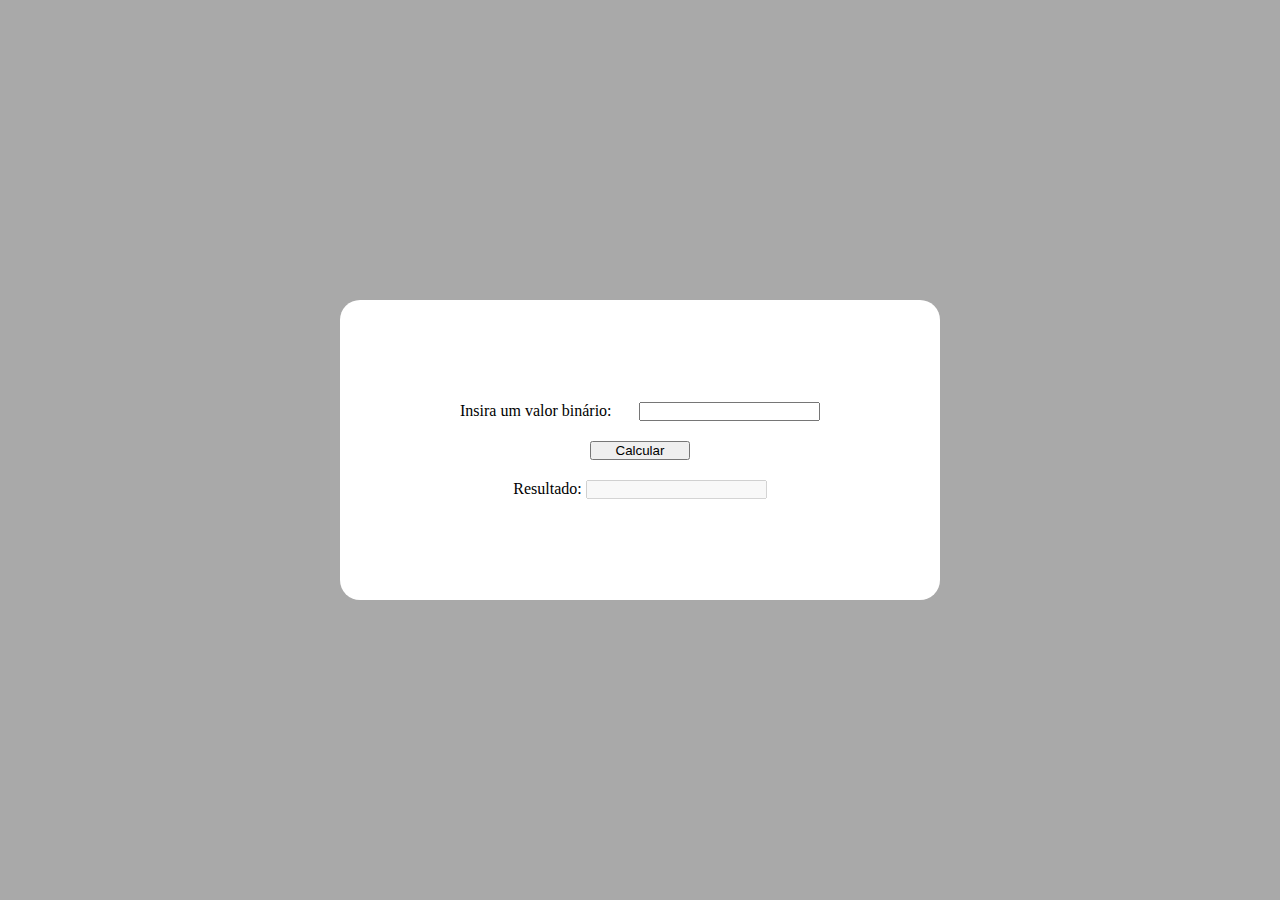
<file: 1-converte_binario_para_decimal/html/index.html>
<!DOCTYPE html>
<html lang="en">
<head>
    <meta charset="UTF-8">
    <meta http-equiv="X-UA-Compatible" content="IE=edge">
    <meta name="viewport" content="width=device-width, initial-scale=1.0">
    <title>Document</title>
    <script src="../js/bin2Dec.js"></script>
    <link rel="stylesheet" href="../css/style.css">
</head>
<body>
    <div class="container">
        <div class="content">
            <p id="inserirValorBinario">
                <label>Insira um valor binário: </label>
                <input type="text" name="numBinario" id="numBinario">
            
            </p><button type="button" onclick="convertBinary()">Calcular</button>
            <p class="result">
                <label for="">Resultado:</label>
                <input type="text" id="resultado" disabled>
            </p>
        </div>
    </div>
</body>
</html>
</file>
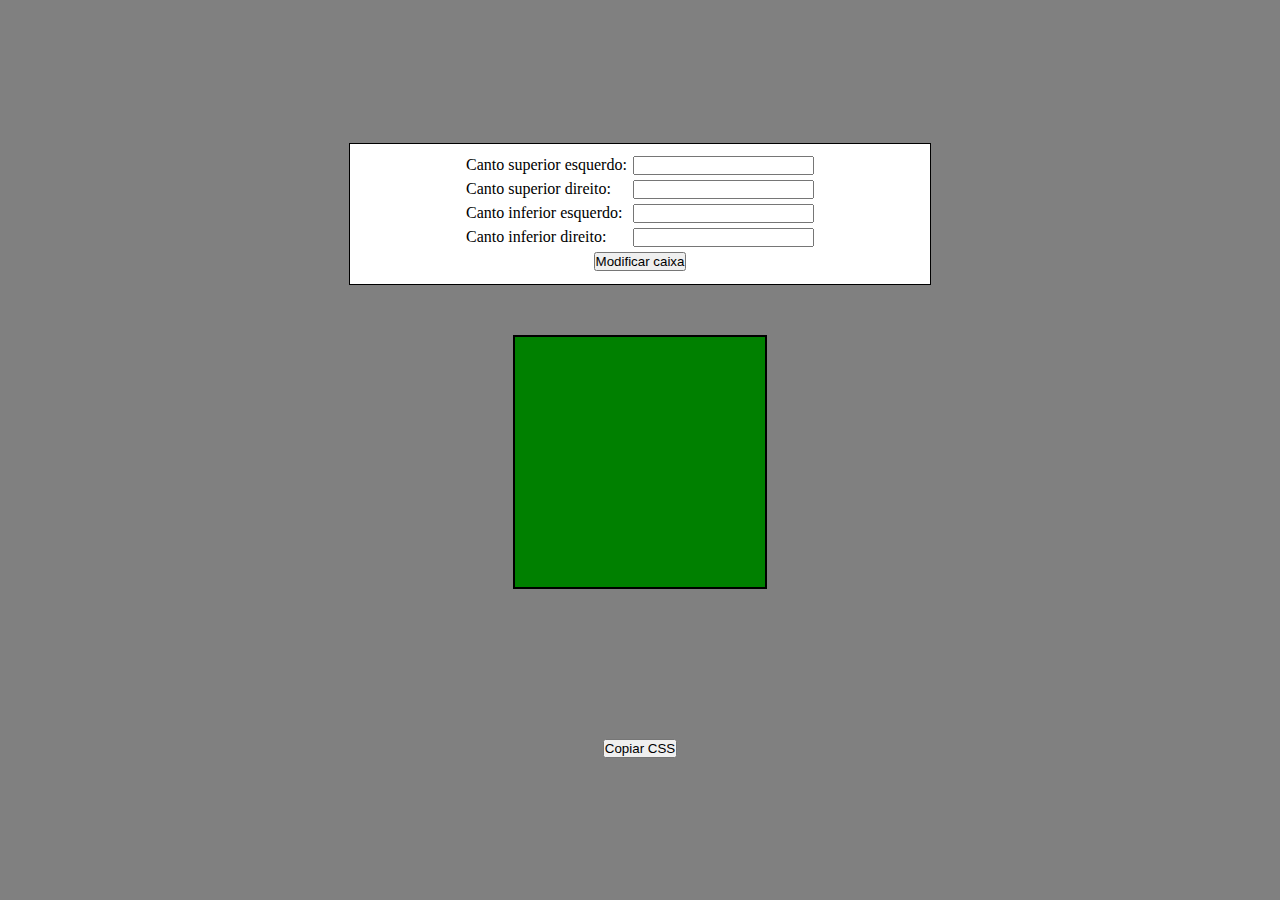
<file: 2-border-radius_previewer/html/index.html>
<!DOCTYPE html>
<html lang="pt-br">

<head>
    <meta charset="UTF-8">
    <meta http-equiv="X-UA-Compatible" content="IE=edge">
    <meta name="viewport" content="width=device-width, initial-scale=1.0">
    <link rel="stylesheet" href="../css/style.css">
    <script src="../js/aplicacao.js"></script>
    <title>Border-radius Preciewer</title>
</head>

<body>
    <div class="main-content">
        <div class="boxInputValues">
            <div class="inputs">
                <label for="">Canto superior esquerdo: </label>
                <input type="text" id="top-left" class="inputValue">
            </div>
            <div class="inputs">
                <label for="">Canto superior direito: </label>
                <input type="text" id="top-right" class="inputValue">
            </div>
            <div class="inputs">
                <label for="">Canto inferior esquerdo: </label>
                <input type="text" id="bottom-left" class="inputValue">
            </div>
            <div class="inputs">
                <label for="">Canto inferior direito: </label>
                <input type="text" id="bottom-right" class="inputValue">
            </div>
            <div class="modifyButton">
                <button onclick="modifyBox()">Modificar caixa</button>
            </div>
        </div>

        <div class="container-modifiableBox">
            <div id="modifiableBox"></div>
        </div>
        <div>
            <p id="styleBorderRadius"></p>
        </div>
        <div id="copytext">
            <div id="border-radius-properties">
                <p id="topLeft"></p>
                <p id="topRight"></p>
                <p id="bottomLeft"></p>
                <p id="bottomRight"></p>
            </div>
        </div>
        <div>
            <button onclick="copyStyle()">Copiar CSS</button>
        </div>
    </div>
</body>

</html>
</file>
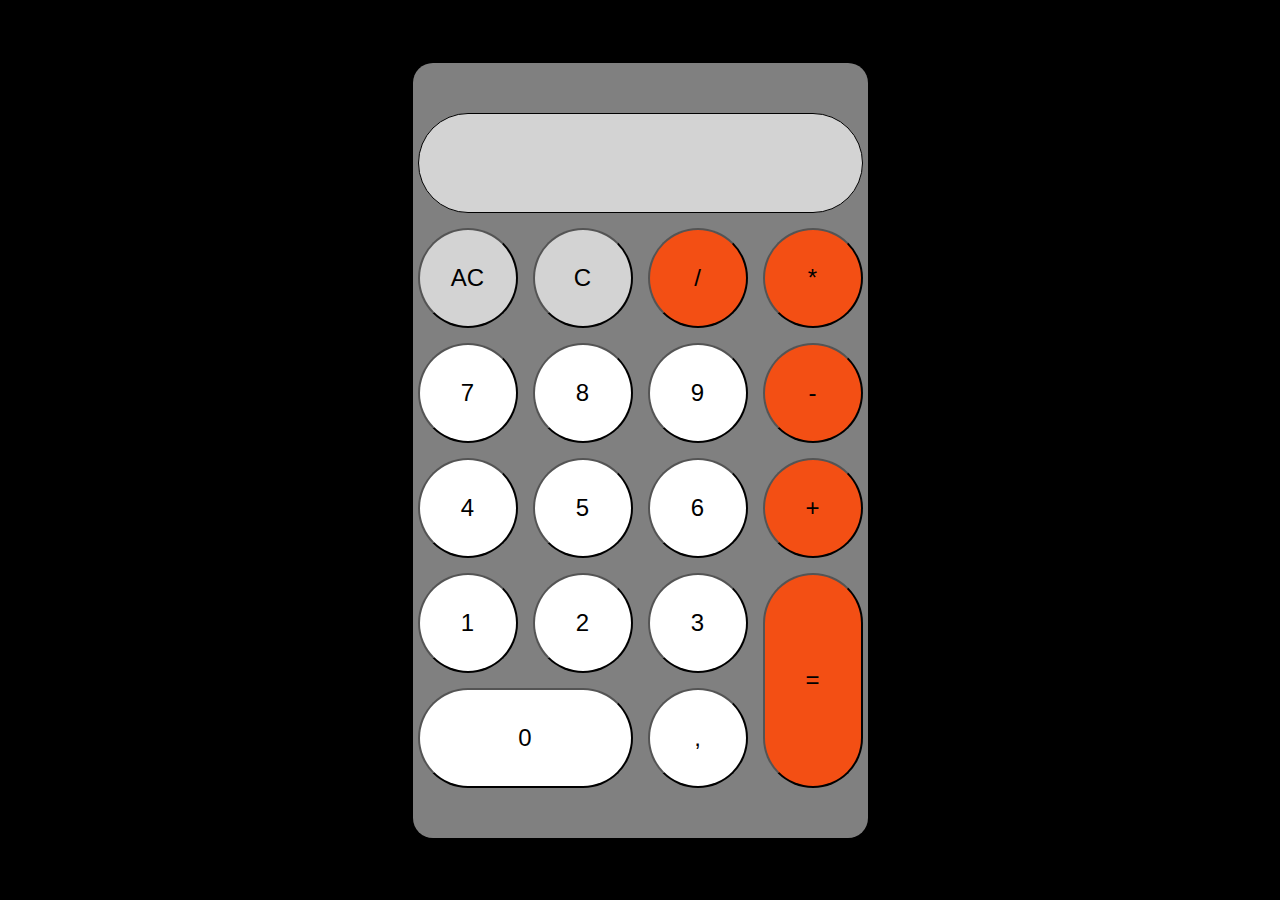
<file: 3-calculator/html/index.html>
<!DOCTYPE html>
<html lang="pt-br">

<head>
    <meta charset="UTF-8" />
    <meta http-equiv="X-UA-Compatible" content="IE=edge" />
    <meta name="viewport" content="width=device-width, initial-scale=1.0" />
    <title>Calculadora</title>
    <link rel="stylesheet" href="../CSS/style.css">
    <link rel="shortcut icon" href="../images/calculadora.png" type="image/x-icon">
    <script src="../js/index.js"></script>
</head>

<body>
    <main>
        <div class="main-container">
            <div class="main-content">
                <div class="calculation-container">
                    <div class="calculation">
                        <p id="calculation"></p>
                    </div>
                </div>
                
                <div id="num0">
                    <button class="buttons" value="0" onclick="calculator(this.value)">0</button>
                </div>
                <div id="num1">
                    <button class="buttons" value="1" onclick="calculator(this.value)">1</button>
                </div>
                <div id="num2">
                    <button class="buttons" value="2" onclick="calculator(this.value)">2</button>
                </div>
                <div id="num3">
                    <button class="buttons" value="3" onclick="calculator(this.value)">3</button>
                </div>
                <div id="num4">
                    <button class="buttons" value="4" onclick="calculator(this.value)">4</button>
                </div>
                <div id="num5">
                    <button class="buttons" value="5" onclick="calculator(this.value)">5</button>
                </div>
                <div id="num6">
                    <button class="buttons" value="6" onclick="calculator(this.value)">6</button>
                </div>
                <div id="num7">
                    <button class="buttons" value="7" onclick="calculator(this.value)">7</button>
                </div>
                <div id="num8">
                    <button class="buttons" value="8" onclick="calculator(this.value)">8</button>
                </div>
                <div id="num9">
                    <button class="buttons" value="9" onclick="calculator(this.value)">9</button>
                </div>
                <div id="addition">
                    <button class="buttons operations" value=" + " onclick="calculator(this.value)">+</button>
                </div>
                <div id="subtraction">
                    <button class="buttons operations" value=" - " onclick="calculator(this.value)">-</button>
                </div>
                <div id="multiplication">
                    <button class="buttons operations" value=" * " onclick="calculator(this.value)">*</button>
                </div>
                <div id="division">
                    <button class="buttons operations" value=" / " onclick="calculator(this.value)">/</button>
                </div>
                <div id="comma">
                    <button class="buttons" value="." onclick="calculator(this.value)">,</button>
                </div>
                <div id="result">
                    <button class="buttons operations" onclick="result()">=</button>
                </div>
                <div id="clearLast">
                    <button class="buttons clearButtons" onclick="deletLastChar()">C</button>
                </div>
                <div id="clearAll">
                    <button class="buttons clearButtons" onclick="removeCalc()">AC</button>
                </div>
            </div>
        </div>
    </main>
</body>

</html>
</file>
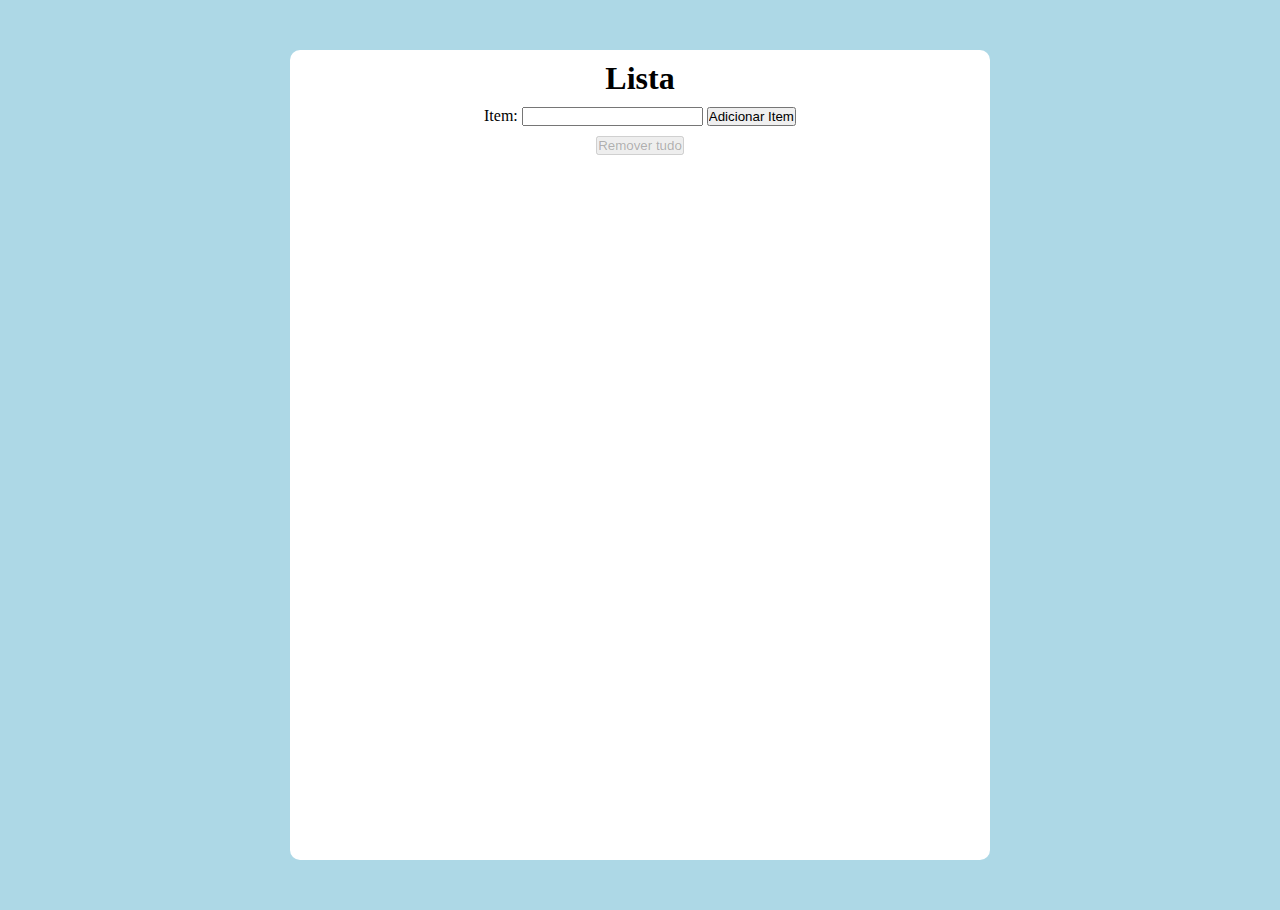
<file: 4-shopping-list/html/index.html>
<!DOCTYPE html>
<html lang="pt-br">
<head>
    <meta charset="UTF-8">
    <meta http-equiv="X-UA-Compatible" content="IE=edge">
    <meta name="viewport" content="width=device-width, initial-scale=1.0">
    <title>Lista e compras</title>
    <link rel="stylesheet" href="../css/style.css">
    <script src="../js/index.js
    "></script>
</head>
<body>
    <main>
        <div class="title">
            <h1>Lista</h1>
        </div>
        <div id="addItems">
            <label for="item">Item:</label>
            <input type="text" id="item">
            <input type="button" value="Adicionar Item" onclick="addItem()" id="buttomAdd">
        </div>
        <div class="removeAll">
            <input class="btnRemoveAll" type="button" value="Remover tudo" onclick="removeAll()" disabled>
        </div>
        <div class="container-items">
            <div id="listOfItems">
            </div>
        </div>
    </main>
</body>
</html>
</file>
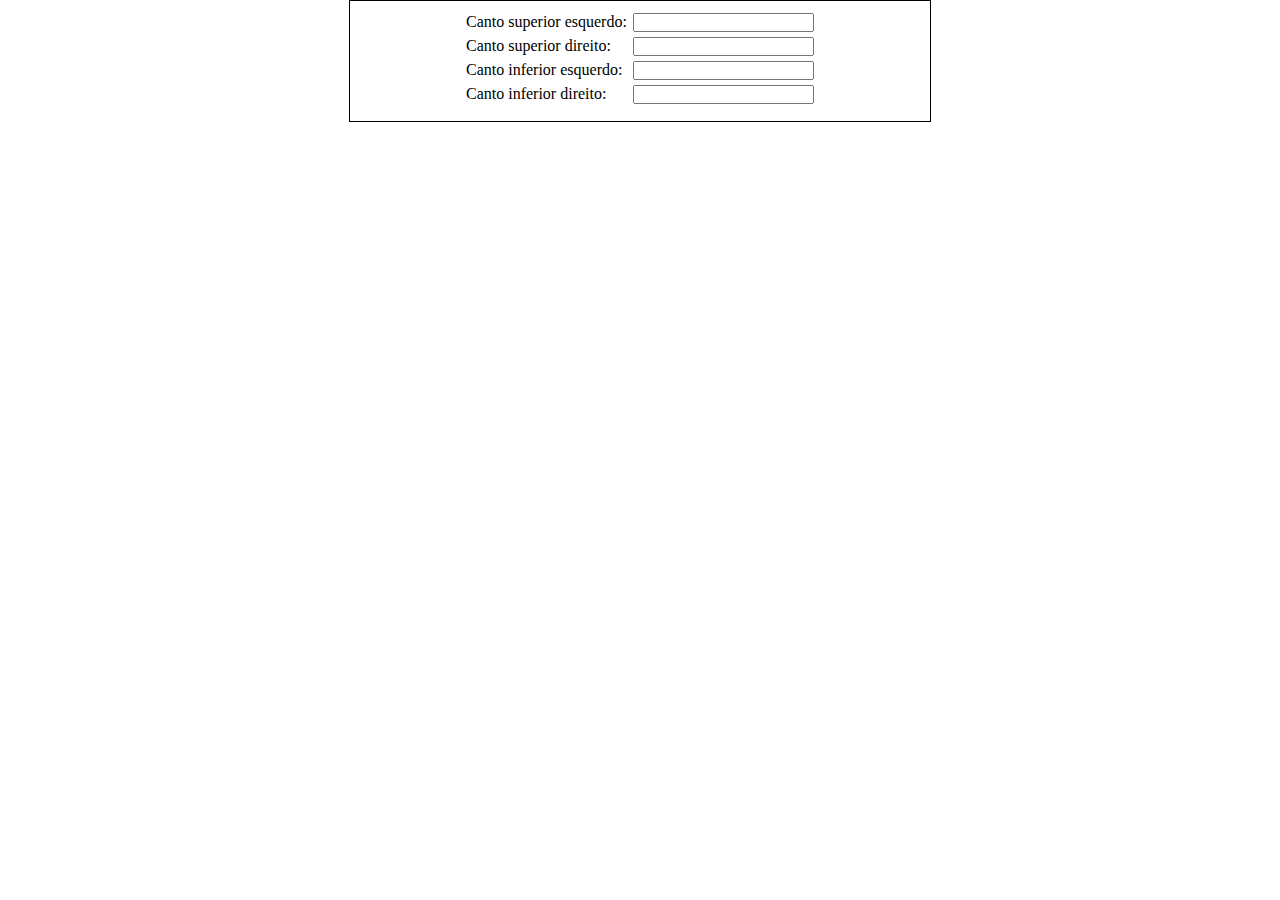
<file: border-radius_previewer/html/index.html>
<!DOCTYPE html>
<html lang="pt-br">
<head>
    <meta charset="UTF-8">
    <meta http-equiv="X-UA-Compatible" content="IE=edge">
    <meta name="viewport" content="width=device-width, initial-scale=1.0">
    <link rel="stylesheet" href="../css/style.css">
    <title>Border-radius Preciewer</title>
</head>
<body>
    <div class="boxInputValues">
        <div class="inputs">
            <label for="">Canto superior esquerdo: </label>
            <input type="text" id="top-left">
        </div>
        <div class="inputs">
            <label for="">Canto superior direito: </label>
            <input type="text" id="top-rigth">
        </div>
        <div class="inputs">
            <label for="">Canto inferior esquerdo: </label>
            <input type="text" id="bottom-left">
        </div>
        <div class="inputs">
            <label for="">Canto inferior direito: </label>
            <input type="text" id="bottom-rigth">
        </div>

        <div class="container-modifiableBox">
            <div class="modifiableBox">

            </div>
        </div>
    </div>
</body>
</html>
</file>
<file: 1-converte_binario_para_decimal/css/style.css>
* {
  margin: 0;
  padding: 0;
  box-sizing: border-box;
}

.container {
  height: 100vh;
  display: flex;
  justify-content: center;
  align-items: center;
  background-color: darkgray;
}

.content {
  display: flex;
  flex-direction: column;
  justify-content: center;
  align-items: center;
  width: 600px;
  height: 300px;
  gap: 20px;
  background-color: white;
  padding: 0px;
  border-radius: 20px;
}

#inserirValorBinario {
  display: flex;
  justify-content: space-between;
  width: 60%;
}

button {
  width: 100px;
}

/*# sourceMappingURL=style.css.map */
</file>
<file: 2-border-radius_previewer/css/style.css>
* {
  padding: 0;
  margin: 0;
}

body {
  display: flex;
  flex-direction: column;
  justify-content: center;
  align-items: center;
  background-color: gray;
}

.main-content {
  height: 100vh;
  display: flex;
  flex-direction: column;
  justify-content: center;
  align-items: center;
  gap: 50px;
  width: 580px;
}

.boxInputValues {
  display: flex;
  flex-direction: column;
  justify-content: center;
  align-items: center;
  width: 580px;
  height: 120px;
  border: solid black 1px;
  padding: 10px 0;
  gap: 5px;
  background-color: white;
}

.inputs {
  display: flex;
  flex-direction: row;
  justify-content: space-between;
  width: 60%;
}

#modifiableBox {
  width: 250px;
  height: 250px;
  border: solid black 2px;
  background-color: green;
}

.copytext {
  display: flex;
  justify-content: center;
  align-items: center;
}

#border-radius-properties {
  font-family: "Courier New", Courier, monospace;
}

/*# sourceMappingURL=style.css.map */
</file>
<file: 3-calculator/CSS/style.css>
* {
  padding: 0;
  margin: 0;
  box-sizing: border-box;
}

main {
  height: 100vh;
  display: flex;
  justify-content: center;
  align-items: center;
  background-color: black;
}

.main-container {
  display: flex;
  justify-content: center;
  align-items: center;
  width: 25%;
}

.main-content {
  flex: 1 0 auto;
  display: grid;
  justify-content: center;
  grid-template-areas: "calculation calculation calculation calculation" "clearAll clear division multiplication" "num7 num8 num9 subtraction" "num4 num5 num6 addition" "num1 num2 num3 result" "num0 num0 comma result";
  gap: 15px;
  padding: 50px 5px;
  background-color: gray;
  border-radius: 20px;
}

.calculation-container {
  grid-area: calculation;
  height: 100px;
  border: solid black 1px;
  border-radius: 50px;
  display: flex;
  justify-content: flex-end;
  align-items: flex-end;
  background-color: lightgray;
}

#num0 {
  grid-area: num0;
  display: flex;
}

#num1 {
  grid-area: num1;
}

#num2 {
  grid-area: num2;
}

#num3 {
  grid-area: num3;
}

#num4 {
  grid-area: num4;
}

#num5 {
  grid-area: num5;
}

#num6 {
  grid-area: num6;
}

#num7 {
  grid-area: num7;
}

#num8 {
  grid-area: num8;
}

#num9 {
  grid-area: num9;
}

#comma {
  grid-area: comma;
}

#addition {
  grid-area: addition;
}

#subtraction {
  grid-area: subtraction;
}

#multiplication {
  grid-area: multiplication;
}

#division {
  grid-area: division;
}

#result {
  grid-area: result;
  display: flex;
}

#clearLast {
  grid-area: clear;
}

#clearAll {
  grid-area: clearAll;
}

#calculation {
  padding: 0 35px 5px 0;
  font-size: 1.5em;
}

.buttons {
  min-width: 100px;
  min-height: 100px;
  border-radius: 50px;
  font-size: 1.5em;
  flex-grow: 1;
  background-color: white;
}

.operations {
  background-color: rgb(243, 79, 20);
}

.clearButtons {
  background-color: lightgray;
}

/*# sourceMappingURL=style.css.map */
</file>
<file: 4-shopping-list/css/style.css>
* {
  padding: 0;
  margin: 0;
  box-sizing: border-box;
}

body {
  display: flex;
  justify-content: center;
  align-items: center;
  background-color: lightblue;
}

main {
  width: 700px;
  display: flex;
  justify-content: flex-start;
  align-items: center;
  flex-direction: column;
  background-color: white;
  min-height: 90vh;
  margin: 50px 80px 50px 80px;
  border-radius: 10px;
  padding: 0 30px 30px 30px;
  padding-right: 30px;
}

.title {
  margin-top: 10px;
}

#addItems {
  margin-top: 10px;
}

.container-items {
  margin-top: 30px;
  width: 500px;
}

.newDiv {
  padding: 7px;
  border-radius: 10px;
  background-color: lightblue;
  margin-top: 5px;
  display: flex;
  justify-content: space-between;
  flex-direction: row;
}

.items {
  font-size: 1em;
  overflow: auto;
  margin-right: 5px;
}

.removeAll {
  margin-top: 10px;
}

.checkBoxes {
  margin-right: 5px;
}

@media (max-width: 600px) {
  main {
    width: 300px;
  }

  .container-items {
    margin-top: 30px;
    width: 220px;
  }

  #addItems {
    display: flex;
    flex-direction: column;
    justify-content: center;
    align-items: center;
    gap: 5px;
  }

  #buttomAdd {
    height: 30px;
    width: 100px;
  }
}
@media (max-width: 310px) {
  main {
    width: 250px;
  }
}

/*# sourceMappingURL=style.css.map */
</file>
<file: border-radius_previewer/css/style.css>
* {
  padding: 0;
  margin: 0;
}

body {
  width: 100%;
}

.boxInputValues {
  display: flex;
  flex-direction: column;
  justify-content: center;
  align-items: center;
  width: 580px;
  height: 120px;
  margin: auto;
  border: solid black 1px;
  gap: 5px;
}

.inputs {
  display: flex;
  flex-direction: row;
  justify-content: space-between;
  width: 60%;
}

/*# sourceMappingURL=style.css.map */
</file>
